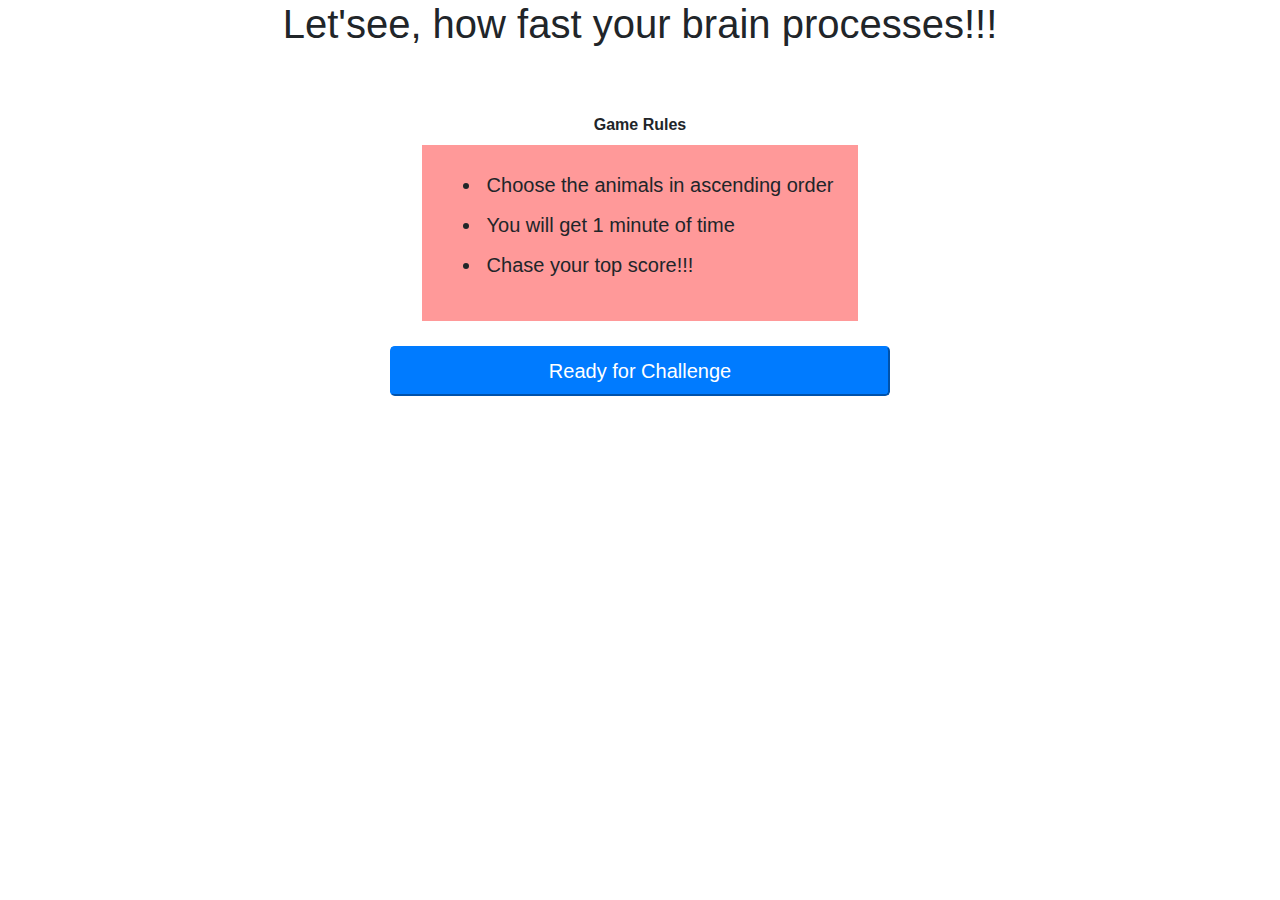
<file: index.html>
<!DOCTYPE html>
<html lang="en">
<head>
    <meta charset="UTF-8">
    <meta name="viewport" content="width=device-width, initial-scale=1.0">
    <meta http-equiv="X-UA-Compatible" content="ie=edge">
    <link rel="stylesheet" href="https://stackpath.bootstrapcdn.com/bootstrap/4.4.1/css/bootstrap.min.css" integrity="sha384-Vkoo8x4CGsO3+Hhxv8T/Q5PaXtkKtu6ug5TOeNV6gBiFeWPGFN9MuhOf23Q9Ifjh" crossorigin="anonymous">
    <link rel='stylesheet' href="/css/MemoryMatch.css">
    <script src="https://ajax.googleapis.com/ajax/libs/jquery/3.4.1/jquery.min.js"></script>
    <script src="https://stackpath.bootstrapcdn.com/bootstrap/4.4.1/js/bootstrap.min.js" integrity="sha384-wfSDF2E50Y2D1uUdj0O3uMBJnjuUD4Ih7YwaYd1iqfktj0Uod8GCExl3Og8ifwB6" crossorigin="anonymous"></script>
    <script src ='js/constants.js' type='text/javascript' defer></script>
    <script src ='js/MemoryMatch.js' type='text/javascript' defer></script>
    <script src ='js/utility.js' type='text/javascript' defer></script>
    <title>Alphabetic Disorder!!!</title>
</head>
<body>
    <div style='display:flex; flex-direction:column;align-items: center;'>
        <h1 style="margin-bottom: 65px;">Let'see, how fast your brain processes!!!</h1>
        
        <label for="matchDiv"><b>Game Rules</b></label>
        <div id='matchDiv' style="margin-bottom: 25px;"> 
            <ul>
                <li>Choose the animals in ascending order</li>
                <li>You will get 1 minute of time </li>
                <li> Chase your top score!!!</li>
            </ul> 
        </div>

        <button style="width: 500px;" class='button btn-lg btn-primary' data-toggle='modal' data-target='#nameModal'>Ready for Challenge</button>
    </div>

    <!-- Name Modal -->
    <div class='modal fade' id='nameModal' role='dialog' data-backdrop="static" data-keyboard='false'>
        <div class='modal-dialog' role='document'>
            <div class='modal-content'>
                <div class='modal-header'>
                    <h5 class='modal-title'>Please enter your name</h5>
                </div>
                <div class='modal-body'>
                    <form>
                        <div class="form-group">
                            <input type='text' id='UserName' class="form-control" aria-required="true" placeholder="Enter Name Here!!!" autofocus />
                            <span class='error'>Please fill your name!!</label>
                        </div>
                    </form>
                </div>
                <div class='modal-footer'>
                    <button class="btn btn-secondary" id='ProfileSubmit'>Proceed</button>
                    <button class="btn btn-secondary" data-dismiss="modal">Close</button>
                </div>
            </div>
        </div>
    </div>

    <!-- play zone starts here -->



</body>
</html>
</file>
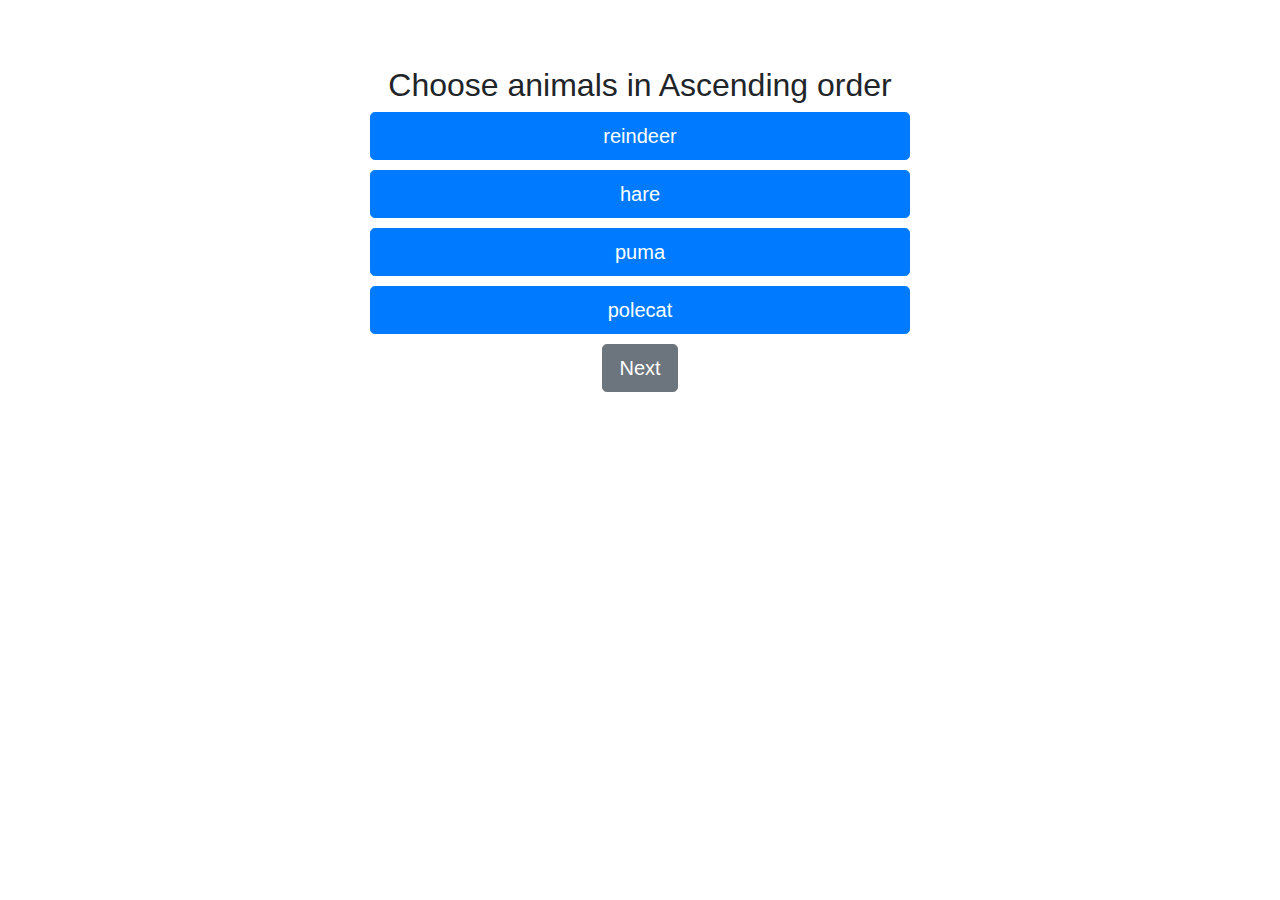
<file: playArea.html>
<!DOCTYPE html>
<html lang="en">
<head>
    <meta charset="UTF-8">
    <meta name="viewport" content="width=device-width, initial-scale=1.0">
    <meta http-equiv="X-UA-Compatible" content="ie=edge">
    <link rel="stylesheet" href="https://stackpath.bootstrapcdn.com/bootstrap/4.4.1/css/bootstrap.min.css" integrity="sha384-Vkoo8x4CGsO3+Hhxv8T/Q5PaXtkKtu6ug5TOeNV6gBiFeWPGFN9MuhOf23Q9Ifjh" crossorigin="anonymous">
    <link rel='stylesheet' href="/css/MemoryMatch.css">
    <script src="https://ajax.googleapis.com/ajax/libs/jquery/3.4.1/jquery.min.js"></script>
    <script src="https://stackpath.bootstrapcdn.com/bootstrap/4.4.1/js/bootstrap.min.js" integrity="sha384-wfSDF2E50Y2D1uUdj0O3uMBJnjuUD4Ih7YwaYd1iqfktj0Uod8GCExl3Og8ifwB6" crossorigin="anonymous"></script>
    <script src ='js/constants.js' type='text/javascript' defer></script>
    <script src ='js/playArea.js' type='text/javascript' defer></script>
    <script src ='js/utility.js' type='text/javascript' defer></script>
    <title>Play Area</title>
</head>
<body>
    <div style="text-align: center;">
        <p id='timer'><p>
        <h2 id='playAreaTitle'>Choose animals in Ascending order</h2>
        <div id='showAnimals'></div>
        <button type="submit" class = 'btn btn-secondary btn-lg' id='loadNextGame'>Next</button>
    </div>
    <div class='modal fade' id='resultModal' role='dialog' data-backdrop="static" >
        <div class='modal-dialog' role='document'>
            <div class='modal-content'>
                <div class='modal-header'>
                    <h5 class='modal-title'>Your result</h5>
                </div>
                <div class='modal-body'>
                    <p style="text-align: center;"></p>
                </div>
                <div class='modal-footer'>
                    <button class="btn btn-secondary" data-dismiss="modal" onclick="location.href='index.html'">Close</button>
                </div>
            </div>
        </div>
    </div>

</body>
</html>
</file>
<file: css/MemoryMatch.css>
.error {
    display: none;
    color: red;
}

#playAreaTitle{
    text-align: center;
}

#matchDiv{
    font-size: 20px;
    background: #ff9999;
    padding: 20px;
    /* font-family: "Comic Sans MS", cursive, sans-serif; */
}

li {
    padding: 5px;
}

#timer{
    text-align: right;
    margin-right: 200px;
    height: 50px;
}

#showAnimals{
    display: flex;
    justify-content: center;
    flex-direction: column;
    align-items: center;
}

.chooseAnimal{
    width: calc(50% - 100px);
    margin-bottom: 10px;
}

body{
    font-family: "Comic Sans MS", cursive, sans-serif;
}
</file>
